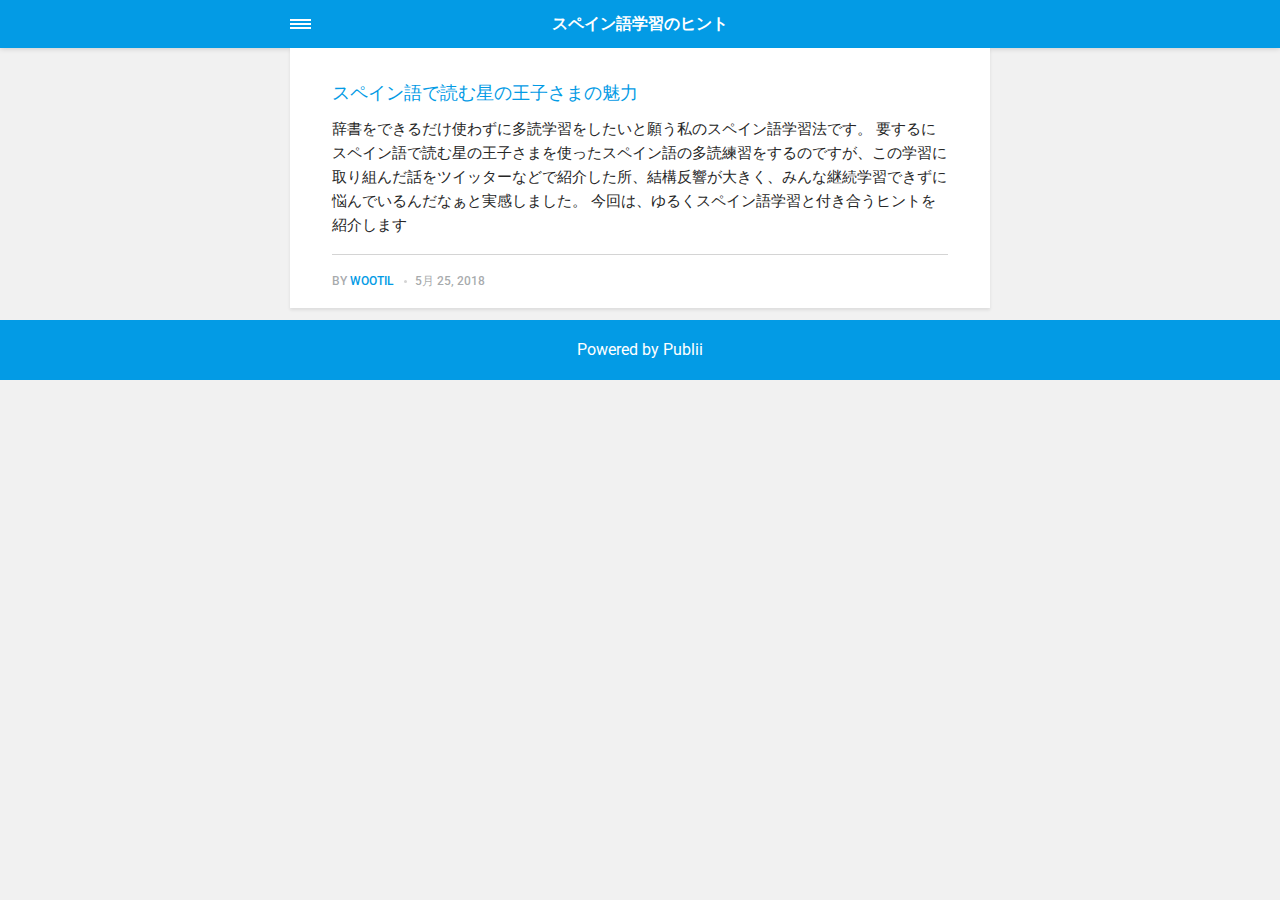
<file: amp/index.html>
<!doctype html><html amp lang="en"><head><meta charset="utf-8"><title>My blog - スペイン語学習のヒント</title><meta name="robots" content="index, follow"><link rel="canonical" href="https://wootil.github.io/note/"><meta name="viewport" content="width=device-width,minimum-scale=1,initial-scale=1"><link href="https://fonts.googleapis.com/css?family=Roboto:400,700" rel="stylesheet" type="text/css"><script async custom-element="amp-sidebar" src="https://cdn.ampproject.org/v0/amp-sidebar-0.1.js"></script><script async custom-element="amp-iframe" src="https://cdn.ampproject.org/v0/amp-iframe-0.1.js"></script><script type="application/ld+json">{"@context":"http://schema.org","@type":"Organization","name":"スペイン語学習のヒント","url":"https://wootil.github.io/note/amp"}</script><style amp-custom>article,
aside,
footer,
header,
hgroup,
main,
nav,
section {
  display: block; }

*,
*:before,
*:after {
  -webkit-box-sizing: content-box;
  box-sizing: content-box;
  margin: 0;
  padding: 0; }

li {
  list-style: none; }

amp-img {
  max-width: 100%; }

button,
input,
select,
textarea {
  font: inherit; }

html {
  font-size: 1rem; }

body {
  background: #f1f1f1;
  color: #262626;
  font-family: -apple-system, BlinkMacSystemFont, "Segoe UI", Roboto, Oxygen-Sans, Ubuntu, Cantarell, "Helvetica Neue", sans-serif;
  line-height: 1.6; }

a {
  color:  #039be5;
  text-decoration: none;
  -webkit-transition: all 0.12s linear 0s;
  -o-transition: all 0.12s linear 0s;
  transition: all 0.12s linear 0s; }

a:hover {
  color: #262626;
  text-decoration: underline;
  -webkit-text-decoration-skip: ink;
  text-decoration-skip: ink; }

a:active {
  color: #262626; }

a:focus {
  outline: 2px dotted #039be5; }

figure,
blockquote,
p,
ul,
ol,
dl,
table,
hr,
fieldset {
  margin-top: 1.6rem; }

h1,
h2,
h3,
h4,
h5,
h6 {
  color: #262626;
  font-family: -apple-system, BlinkMacSystemFont, "Segoe UI", Roboto, Oxygen-Sans, Ubuntu, Cantarell, "Helvetica Neue", sans-serif;
  font-weight: 500;
  line-height: 1.2;
  margin-top: 2.13333rem; }

h1 {
  font-size: 1.67583rem;
  font-weight: normal; }

h2 {
  font-size: 1.4729rem; }

h3 {
  font-size: 1.29454rem; }

h4 {
  font-size: 1.13778rem; }

h5 {
  font-size: 1rem; }

h6 {
  font-size: 0.87891rem; }

h2 + p,
h3 + p,
h4 + p,
h5 + p,
h6 + p {
  margin-top: 0.8rem; }

b,
strong {
  font-weight: 600; }

blockquote {
  color: #6c7175;
  font-family: "Droid Serif", "Times", "Source Serif Pro", serif;
  font-style: italic;
  padding: 1.33333rem 0.53333rem 1.33333rem 3.2rem;
  position: relative; }
  blockquote:before {
    display: block;
    content: "\201C";
    font-size: 4.41226rem;
    position: absolute;
    left: 0;
    top: -12px;
    color: rgba(108, 113, 117, 0.5); }
  blockquote > :nth-child(1) {
    margin-top: 0; }

ul,
ol {
  margin-left: 2rem; }
  ul > li,
  ol > li {
    list-style: inherit;
    padding: 0 0 0.26667rem 0.26667rem; }

dl dt {
  color: #262626;
  font-weight: 600; }

code,
pre {
  background-color: #f1f1f1;
  font-family: monospace; }

pre {
  margin: 1.6rem 0 0;
  padding: 1.6rem;
  white-space: pre-wrap;
  word-wrap: break-word;
  overflow-x: auto; }
  pre > code {
    color: #262626;
    padding: 0; }

code {
  border-radius: 3px;
  color: #262626;
  padding: 0.26667rem 0.53333rem; }

table {
  border-collapse: collapse;
  border-spacing: 0;
  border: 1px solid #d4d4d4;
  width: 100%;
  overflow-x: auto;
  vertical-align: top;
  text-align: left;
  white-space: nowrap; }
  table th {
    font-weight: 500;
    padding: 0.53333rem 1.06667rem; }
  table tr {
    border-bottom: 1px solid #d4d4d4; }
    table tr:nth-child(2n) {
      background: #f1f1f1; }
  table td {
    padding: 0.53333rem 1.06667rem; }

figcaption {
  clear: both;
  color: rgba(108, 113, 117, 0.6);
  font-size: 0.82397rem;
  margin: 0.8rem 0 0;
  text-align: center; }

sub,
sup {
  font-size: 65%; }

hr {
  border: 0;
  height: 0;
  border-top: 1px solid rgba(0, 0, 0, 0.1);
  border-bottom: 1px solid rgba(255, 255, 255, 0.3); }

.btn, [type=button],
[type=submit],
button {
  background: #039be5;
  border: none;
  border-radius: 2px;
  color: #ffffff;
  cursor: pointer;
  display: inline-block;
  font-size: 0.87891rem;
  font-weight: 500;
  line-height: 1.9;
  padding: 0.53333rem 1.33333rem;
  text-align: center;
  text-decoration: none;
  -webkit-transition: all .15s ease;
  -o-transition: all .15s ease;
  transition: all .15s ease;
  width: auto; }
  .btn:hover, [type=button]:hover,
  [type=submit]:hover,
  button:hover {
    background: #262626;
    color: #ffffff; }
  .btn:focus, [type=button]:focus,
  [type=submit]:focus,
  button:focus {
    outline: none; }
  .btn-outline {
    border: 1px solid #ddd;
    background: #ffffff;
    border-radius: 3px;
    color: #262626; }

[type=button],
[type=submit],
button {
  text-transform: uppercase;
  -webkit-appearance: none;
  -moz-appearance: none; }

.navbar {
  background: #039be5;
  -webkit-box-shadow: 0 0 6px 0 rgba(0, 0, 0, 0.2);
  box-shadow: 0 0 6px 0 rgba(0, 0, 0, 0.2);
  line-height: 3;
  max-height: 4rem; }
  .navbar > div {
    -webkit-box-align: center;
    -ms-flex-align: center;
    align-items: center;
    display: -webkit-box;
    display: -ms-flexbox;
    display: flex;
    -webkit-box-pack: center;
    -ms-flex-pack: center;
    justify-content: center;
    text-align: left;
    max-width: 700px;
    margin: 0 auto; }
  .navbar a {
    color: #ffffff;
    text-decoration: none; }
  .navbar-sidebar-toggle {
    left: 0;
    position: relative;
    text-indent: -99999rem; }
    .navbar-sidebar-toggle:before {
      content: "";
      display: block;
      border-top: 0.375rem double #ffffff;
      border-bottom: 0.125rem solid #ffffff;
      height: 0.125rem;
      position: absolute;
      text-indent: 0;
      top: 50%;
      width: 1.3rem;
      -webkit-transform: translate(0px, -50%);
      -ms-transform: translate(0px, -50%);
      transform: translate(0px, -50%); }


.logo {
            display: inline-block;
  font-weight: 600;
  line-height: 1;
            margin: 0 auto;
            height: 2rem;
            text-indent: -9999px;
            width: 240px;vertical-align: middle;
        }
        .logo.logo-text {
            line-height: 2;
            text-align: center;
            text-indent: 0;
        }

amp-sidebar {
  background: #ffffff;
  width: 240px; }
  amp-sidebar > ul {
    margin: 0.8rem 0 0;
    padding: 0; }
    amp-sidebar > ul ul {
      border-left: 1px solid #d4d4d4;
      margin: 0.53333rem 0 0; }
    amp-sidebar > ul li {
      color: #262626;
      font-size: 0.9375rem;
      font-weight: 600;
      list-style: none;
      line-height: 1.4;
      padding: 0.42667rem 1.06667rem; }
      amp-sidebar > ul li li {
        font-weight: normal;
        padding: 0.26667rem 0 0.26667rem 1.06667rem; }
    amp-sidebar > ul a,
    amp-sidebar > ul a:visited {
      color: #262626; }

.bg-white {
  background: #ffffff; }

.wrap-page {
  max-width: 700px;
  margin: 0 auto; }

@media all and (max-width: 43.6875em) {
  .wrap-inner {
    padding: 0 6%; } }

.page-title {
  background: #ffffff;
  -webkit-box-shadow: 0 2px 3px rgba(38, 38, 38, 0.1);
  box-shadow: 0 2px 3px rgba(38, 38, 38, 0.1);
  margin-bottom: 0.8rem;
  padding: 1.6rem 6%; }
  .page-title > h1 {
    margin: 0;
    font-size: 1.29454rem; }
  .page-title > p {
    font-size: 0.87891rem;
    color: #6c7175;
    line-height: 1.3;
    margin: 0.26667rem 0 0; }
  .page-title-author {
    border-radius: 50%;
    float: left;
    height: 2.5rem;
    width: 2.5rem; }
    .page-title-author + h1 {
      margin-left: 3.5rem; }
      .page-title-author + h1 + p {
        margin-left: 3.5rem; }

.card {
  background: #ffffff;
  -webkit-box-shadow: 0 2px 3px rgba(38, 38, 38, 0.1);
  box-shadow: 0 2px 3px rgba(38, 38, 38, 0.1);
  margin-bottom: 0.8rem;
  padding-bottom: 1.06667rem; }

  .card-meta {
    border-top: 1px solid #d4d4d4;
    color: rgba(108, 113, 117, 0.6);
    font-size: 0.7242rem;
    font-weight: 500;
    margin-top: 1.06667rem;
    padding-top: 1.06667rem;
    text-transform: uppercase; }
    .card-meta a + time:before {
      content: "";
      background: #d4d4d4;
      display: inline-block;
      height: 3px;
      margin: 0 8px;
      width: 3px;
      vertical-align: middle;
      border-radius: 50%; }
  .card-text {
    font-size: 0.9375rem;
    overflow: hidden;
    padding: 0 6%; }
    .card-text h2 {
      font-size: 1.13778rem; }

.post {
  margin-bottom: 2.13333rem; }
  .post-featured-image {
    margin-top: 0;
    position: relative; }
    .post-featured-image > figcaption {
      background: rgba(0, 0, 0, 0.5);
      border-radius: 3px;
      color: #ffffff;
      position: absolute;
      bottom: 0.8rem;
      padding: 0 0.26667rem;
      right: 6%; }
  .post-header {
    margin-bottom: 2.13333rem; }
  .post-meta {
    border-bottom: 1px solid #d4d4d4;
    color: rgba(108, 113, 117, 0.6);
    font-size: 0.7242rem;
    font-weight: 500;
    margin-top: 1.06667rem;
    padding-bottom: 1.06667rem;
    text-transform: uppercase; }
    .post-meta a + time:before {
      content: "";
      background: #d4d4d4;
      display: inline-block;
      height: 3px;
      margin: 0 8px;
      width: 3px;
      vertical-align: middle;
      border-radius: 50%; }
  .post-tag {
    margin: 0; }
    .post-tag > li {
      display: inline-block;
      padding: 0; }
      .post-tag > li a {
        background: #f1f1f1;
        border-radius: 2px;
        color: #6c7175;
        font-size: 0.77248rem;
        display: inline-block;
        margin: 0 0.26667rem 0.26667rem 0;
        padding: 0.26667rem 0.53333rem; }
        .post-tag > li a:hover {
          background: #039be5;
          color: #ffffff;
          text-decoration: none; }
  .post-share {
    display: -webkit-box;
    display: -ms-flexbox;
    display: flex;
    -webkit-box-orient: horizontal;
    -webkit-box-direction: normal;
    -ms-flex-direction: row;
    flex-direction: row;
    -webkit-box-pack: justify;
    -ms-flex-pack: justify;
    justify-content: space-between;
    margin-top: 1.6rem;
    width: 100%; }
    .post-share amp-social-share {
      -webkit-box-flex: 1;
      -ms-flex: 1 0 auto;
      flex: 1 0 auto;
      background-size: 24px; }
  .post-scroll {
    color: #ffffff;
    background: #039be5;
    bottom: 10px;
    border-radius: 50%;
    border: none;
    -webkit-box-shadow: 0 1px 1.5px 0 rgba(38, 38, 38, 0.12), 0 1px 1px 0 rgba(38, 38, 38, 0.24);
    box-shadow: 0 1px 1.5px 0 rgba(38, 38, 38, 0.12), 0 1px 1px 0 rgba(38, 38, 38, 0.24);
    font-size: 1.13778rem;
    height: 46px;
    opacity: 0;
    outline: none;
    position: fixed;
    padding: 0;
    right: 4%;
    visibility: hidden;
    width: 46px;
    z-index: 9999; }
    .post-scroll-marker {
      height: 0px;
      position: absolute;
      top: 100px;
      width: 0px; }
        .post-pagination {
    background: #f1f1f1;
    -webkit-box-shadow: inset 0 2px 3px rgba(38, 38, 38, 0.1);
    box-shadow: inset 0 2px 3px rgba(38, 38, 38, 0.1);
    border-top: 1px solid #d4d4d4;
    padding: 1.06667rem 0; }
    .post-pagination > div {
      line-height: 1.2;
      padding: 0.53333rem 1.06667rem;
      text-align: center; }
      .post-pagination > div span {
        display: block;
        color: #6c7175;
        font-size: 0.7242rem;
        font-weight: 500;
        margin-bottom: 0.26667rem;
        text-transform: uppercase; }
    .post-pagination-prev a:before {
      content: "\2190";
      margin-right: 0.26667rem; }
    .post-pagination-next a:after {
      content: "\2192";
      margin-left: 0.26667rem; }

aside {
  margin: 1.6rem 0 0; }

.align-left {
  text-align: left; }

.align-right {
  text-align: right; }

.align-center {
  text-align: center; }

.align-justify {
  text-align: justify; }

.msg {
  border-left: 2px solid transparent;
  padding: 1.06667rem 1.06667rem; }
  .msg--highlight {
    background-color: #fff8e6;
    border-color: #e2ac4f; }
  .msg--info {
    background: rgba(45, 97, 201, 0.03);
    border-color: #039be5; }
  .msg--success {
    background: #f7fbf6;
    border-color: #5ab44b; }
  .msg--warning {
    background: #fff3f3;
    border-color: #c06367;
    color: #a94442; }

.dropcap:first-letter {
  float: left;
  font-family: -apple-system, BlinkMacSystemFont, "Segoe UI", Roboto, Oxygen-Sans, Ubuntu, Cantarell, "Helvetica Neue", sans-serif;
  font-size: 2.16943rem;
  line-height: 0.7;
  margin-right: 0.53333rem;
  padding: 0.53333rem 0.53333rem 0.53333rem 0; }

.pagination {
  display: -webkit-box;
  display: -ms-flexbox;
  display: flex;
  -webkit-box-pack: justify;
  -ms-flex-pack: justify;
  justify-content: space-between;
  margin: 0.8rem 0; }
  .pagination > a {
    padding-left: 0;
    padding-right: 0;
    width: 49%; }
  .pagination-right {
    margin-left: auto; }

.bottom {
  background: #039be5;
  color: #ffffff;
  padding: 1.06667rem 4%;
  text-align: center; }</style><style amp-boilerplate>body{-webkit-animation:-amp-start 8s steps(1,end) 0s 1 normal both;-moz-animation:-amp-start 8s steps(1,end) 0s 1 normal both;-ms-animation:-amp-start 8s steps(1,end) 0s 1 normal both;animation:-amp-start 8s steps(1,end) 0s 1 normal both}@-webkit-keyframes -amp-start{from{visibility:hidden}to{visibility:visible}}@-moz-keyframes -amp-start{from{visibility:hidden}to{visibility:visible}}@-ms-keyframes -amp-start{from{visibility:hidden}to{visibility:visible}}@-o-keyframes -amp-start{from{visibility:hidden}to{visibility:visible}}@keyframes -amp-start{from{visibility:hidden}to{visibility:visible}}</style><noscript><style amp-boilerplate>body{-webkit-animation:none;-moz-animation:none;-ms-animation:none;animation:none}</style></noscript><script async src="https://cdn.ampproject.org/v0.js"></script><script custom-element="amp-animation" src="https://cdn.ampproject.org/v0/amp-animation-0.1.js" async></script><script custom-element="amp-position-observer" src="https://cdn.ampproject.org/v0/amp-position-observer-0.1.js" async></script></head><body><nav class="navbar wrap-inner" id="top"><div><a on="tap:navbar-sidebar.toggle" class="navbar-sidebar-toggle" title="Menu">Menu</a> <a class="logo logo-text" href="https://wootil.github.io/note/amp">スペイン語学習のヒント</a></div></nav><main class="wrap-page"><article class="card"><a href="https://wootil.github.io/note/amp/supeinyu-dedu-muxing-nowang-zi-samanomei-li.html"><amp-img src="https://wootil.github.io/note/media/posts/1/IMGP0313.JPG" alt="" srcset="https://wootil.github.io/note/media/posts/1/responsive/IMGP0313-xs.JPG 300w ,https://wootil.github.io/note/media/posts/1/responsive/IMGP0313-sm.JPG 480w ,https://wootil.github.io/note/media/posts/1/responsive/IMGP0313-md.JPG 768w" sizes="(max-width: 768px) 100vw, 768px" height="1200" layout="responsive" width="1600"></amp-img></a><div class="card-text"><h2><a href="https://wootil.github.io/note/amp/supeinyu-dedu-muxing-nowang-zi-samanomei-li.html">スペイン語で読む星の王子さまの魅力</a></h2><p>辞書をできるだけ使わずに多読学習をしたいと願う私のスペイン語学習法です。 要するにスペイン語で読む星の王子さまを使ったスペイン語の多読練習をするのですが、この学習に取り組んだ話をツイッターなどで紹介した所、結構反響が大きく、みんな継続学習できずに悩んでいるんだなぁと実感しました。 今回は、ゆるくスペイン語学習と付き合うヒントを紹介します</p><p class="card-meta">by <a href="https://wootil.github.io/note/amp/author/wootil/" rel="nofollow" title="wootil">wootil</a> <time datetime="2018-05-25T16:50">5月 25, 2018</time></p></div></article></main><amp-animation id="showAnim" layout="nodisplay"><script type="application/json">{
                    "duration": "200ms",
                    "fill": "both",
                    "iterations": "1",
                    "direction": "alternate",
                    "animations": [{
                        "selector": ".post-scroll",
                        "keyframes": [{
                            "opacity": "1",
                            "visibility": "visible",
                            "transform": "scale(1)"
                        }]
                    }]
                }</script></amp-animation><amp-animation id="hideAnim" layout="nodisplay"><script type="application/json">{
                    "duration": "200ms",
                    "fill": "both",
                    "iterations": "1",
                    "direction": "alternate",
                    "animations": [{
                        "selector": ".post-scroll",
                        "keyframes": [{
                            "opacity": "0",
                            "visibility": "hidden",
                            "transform": "scale(0.1)"
                        }]
                    }]
                }</script></amp-animation><div class="post-scroll-marker"><amp-position-observer on="enter:hideAnim.start; exit:showAnim.start" layout="nodisplay"></amp-position-observer></div><button class="post-scroll" on="tap:top.scrollTo(duration=200)">&#8593;</button><footer class="bottom">Powered by Publii</footer><amp-sidebar id="navbar-sidebar" layout="nodisplay"><ul></ul></amp-sidebar></body></html>
</file>
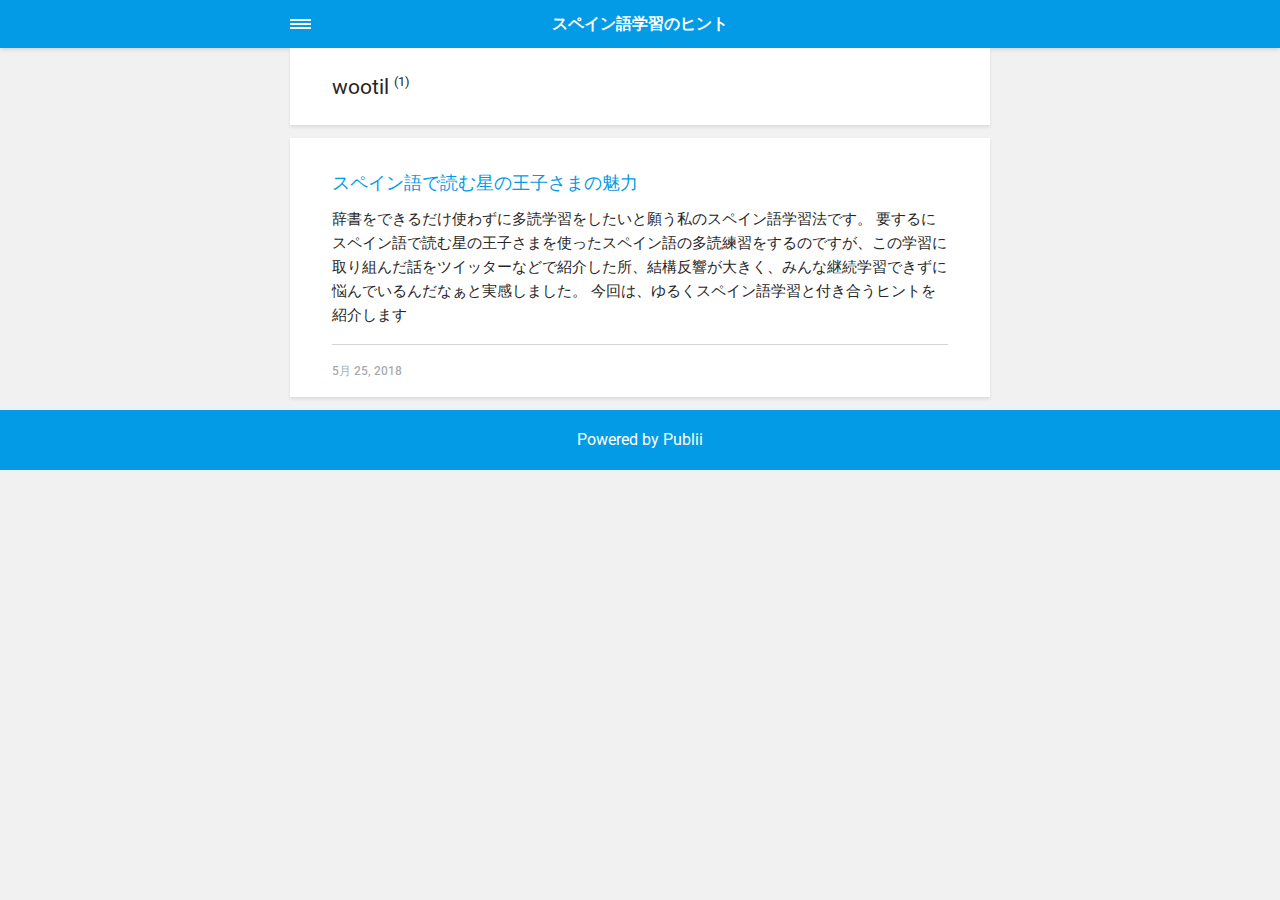
<file: amp/author/wootil/index.html>
<!doctype html><html amp lang="en"><head><meta charset="utf-8"><title>Author: wootil - スペイン語学習のヒント</title><meta name="robots" content="noindex, follow"><link rel="canonical" href="https://wootil.github.io/note/author/wootil/"><meta name="viewport" content="width=device-width,minimum-scale=1,initial-scale=1"><link href="https://fonts.googleapis.com/css?family=Roboto:400,700" rel="stylesheet" type="text/css"><script async custom-element="amp-sidebar" src="https://cdn.ampproject.org/v0/amp-sidebar-0.1.js"></script><script async custom-element="amp-iframe" src="https://cdn.ampproject.org/v0/amp-iframe-0.1.js"></script><script type="application/ld+json">{"@context":"http://schema.org","@type":"Organization","name":"スペイン語学習のヒント","url":"https://wootil.github.io/note/amp"}</script><style amp-custom>article,
aside,
footer,
header,
hgroup,
main,
nav,
section {
  display: block; }

*,
*:before,
*:after {
  -webkit-box-sizing: content-box;
  box-sizing: content-box;
  margin: 0;
  padding: 0; }

li {
  list-style: none; }

amp-img {
  max-width: 100%; }

button,
input,
select,
textarea {
  font: inherit; }

html {
  font-size: 1rem; }

body {
  background: #f1f1f1;
  color: #262626;
  font-family: -apple-system, BlinkMacSystemFont, "Segoe UI", Roboto, Oxygen-Sans, Ubuntu, Cantarell, "Helvetica Neue", sans-serif;
  line-height: 1.6; }

a {
  color:  #039be5;
  text-decoration: none;
  -webkit-transition: all 0.12s linear 0s;
  -o-transition: all 0.12s linear 0s;
  transition: all 0.12s linear 0s; }

a:hover {
  color: #262626;
  text-decoration: underline;
  -webkit-text-decoration-skip: ink;
  text-decoration-skip: ink; }

a:active {
  color: #262626; }

a:focus {
  outline: 2px dotted #039be5; }

figure,
blockquote,
p,
ul,
ol,
dl,
table,
hr,
fieldset {
  margin-top: 1.6rem; }

h1,
h2,
h3,
h4,
h5,
h6 {
  color: #262626;
  font-family: -apple-system, BlinkMacSystemFont, "Segoe UI", Roboto, Oxygen-Sans, Ubuntu, Cantarell, "Helvetica Neue", sans-serif;
  font-weight: 500;
  line-height: 1.2;
  margin-top: 2.13333rem; }

h1 {
  font-size: 1.67583rem;
  font-weight: normal; }

h2 {
  font-size: 1.4729rem; }

h3 {
  font-size: 1.29454rem; }

h4 {
  font-size: 1.13778rem; }

h5 {
  font-size: 1rem; }

h6 {
  font-size: 0.87891rem; }

h2 + p,
h3 + p,
h4 + p,
h5 + p,
h6 + p {
  margin-top: 0.8rem; }

b,
strong {
  font-weight: 600; }

blockquote {
  color: #6c7175;
  font-family: "Droid Serif", "Times", "Source Serif Pro", serif;
  font-style: italic;
  padding: 1.33333rem 0.53333rem 1.33333rem 3.2rem;
  position: relative; }
  blockquote:before {
    display: block;
    content: "\201C";
    font-size: 4.41226rem;
    position: absolute;
    left: 0;
    top: -12px;
    color: rgba(108, 113, 117, 0.5); }
  blockquote > :nth-child(1) {
    margin-top: 0; }

ul,
ol {
  margin-left: 2rem; }
  ul > li,
  ol > li {
    list-style: inherit;
    padding: 0 0 0.26667rem 0.26667rem; }

dl dt {
  color: #262626;
  font-weight: 600; }

code,
pre {
  background-color: #f1f1f1;
  font-family: monospace; }

pre {
  margin: 1.6rem 0 0;
  padding: 1.6rem;
  white-space: pre-wrap;
  word-wrap: break-word;
  overflow-x: auto; }
  pre > code {
    color: #262626;
    padding: 0; }

code {
  border-radius: 3px;
  color: #262626;
  padding: 0.26667rem 0.53333rem; }

table {
  border-collapse: collapse;
  border-spacing: 0;
  border: 1px solid #d4d4d4;
  width: 100%;
  overflow-x: auto;
  vertical-align: top;
  text-align: left;
  white-space: nowrap; }
  table th {
    font-weight: 500;
    padding: 0.53333rem 1.06667rem; }
  table tr {
    border-bottom: 1px solid #d4d4d4; }
    table tr:nth-child(2n) {
      background: #f1f1f1; }
  table td {
    padding: 0.53333rem 1.06667rem; }

figcaption {
  clear: both;
  color: rgba(108, 113, 117, 0.6);
  font-size: 0.82397rem;
  margin: 0.8rem 0 0;
  text-align: center; }

sub,
sup {
  font-size: 65%; }

hr {
  border: 0;
  height: 0;
  border-top: 1px solid rgba(0, 0, 0, 0.1);
  border-bottom: 1px solid rgba(255, 255, 255, 0.3); }

.btn, [type=button],
[type=submit],
button {
  background: #039be5;
  border: none;
  border-radius: 2px;
  color: #ffffff;
  cursor: pointer;
  display: inline-block;
  font-size: 0.87891rem;
  font-weight: 500;
  line-height: 1.9;
  padding: 0.53333rem 1.33333rem;
  text-align: center;
  text-decoration: none;
  -webkit-transition: all .15s ease;
  -o-transition: all .15s ease;
  transition: all .15s ease;
  width: auto; }
  .btn:hover, [type=button]:hover,
  [type=submit]:hover,
  button:hover {
    background: #262626;
    color: #ffffff; }
  .btn:focus, [type=button]:focus,
  [type=submit]:focus,
  button:focus {
    outline: none; }
  .btn-outline {
    border: 1px solid #ddd;
    background: #ffffff;
    border-radius: 3px;
    color: #262626; }

[type=button],
[type=submit],
button {
  text-transform: uppercase;
  -webkit-appearance: none;
  -moz-appearance: none; }

.navbar {
  background: #039be5;
  -webkit-box-shadow: 0 0 6px 0 rgba(0, 0, 0, 0.2);
  box-shadow: 0 0 6px 0 rgba(0, 0, 0, 0.2);
  line-height: 3;
  max-height: 4rem; }
  .navbar > div {
    -webkit-box-align: center;
    -ms-flex-align: center;
    align-items: center;
    display: -webkit-box;
    display: -ms-flexbox;
    display: flex;
    -webkit-box-pack: center;
    -ms-flex-pack: center;
    justify-content: center;
    text-align: left;
    max-width: 700px;
    margin: 0 auto; }
  .navbar a {
    color: #ffffff;
    text-decoration: none; }
  .navbar-sidebar-toggle {
    left: 0;
    position: relative;
    text-indent: -99999rem; }
    .navbar-sidebar-toggle:before {
      content: "";
      display: block;
      border-top: 0.375rem double #ffffff;
      border-bottom: 0.125rem solid #ffffff;
      height: 0.125rem;
      position: absolute;
      text-indent: 0;
      top: 50%;
      width: 1.3rem;
      -webkit-transform: translate(0px, -50%);
      -ms-transform: translate(0px, -50%);
      transform: translate(0px, -50%); }


.logo {
            display: inline-block;
  font-weight: 600;
  line-height: 1;
            margin: 0 auto;
            height: 2rem;
            text-indent: -9999px;
            width: 240px;vertical-align: middle;
        }
        .logo.logo-text {
            line-height: 2;
            text-align: center;
            text-indent: 0;
        }

amp-sidebar {
  background: #ffffff;
  width: 240px; }
  amp-sidebar > ul {
    margin: 0.8rem 0 0;
    padding: 0; }
    amp-sidebar > ul ul {
      border-left: 1px solid #d4d4d4;
      margin: 0.53333rem 0 0; }
    amp-sidebar > ul li {
      color: #262626;
      font-size: 0.9375rem;
      font-weight: 600;
      list-style: none;
      line-height: 1.4;
      padding: 0.42667rem 1.06667rem; }
      amp-sidebar > ul li li {
        font-weight: normal;
        padding: 0.26667rem 0 0.26667rem 1.06667rem; }
    amp-sidebar > ul a,
    amp-sidebar > ul a:visited {
      color: #262626; }

.bg-white {
  background: #ffffff; }

.wrap-page {
  max-width: 700px;
  margin: 0 auto; }

@media all and (max-width: 43.6875em) {
  .wrap-inner {
    padding: 0 6%; } }

.page-title {
  background: #ffffff;
  -webkit-box-shadow: 0 2px 3px rgba(38, 38, 38, 0.1);
  box-shadow: 0 2px 3px rgba(38, 38, 38, 0.1);
  margin-bottom: 0.8rem;
  padding: 1.6rem 6%; }
  .page-title > h1 {
    margin: 0;
    font-size: 1.29454rem; }
  .page-title > p {
    font-size: 0.87891rem;
    color: #6c7175;
    line-height: 1.3;
    margin: 0.26667rem 0 0; }
  .page-title-author {
    border-radius: 50%;
    float: left;
    height: 2.5rem;
    width: 2.5rem; }
    .page-title-author + h1 {
      margin-left: 3.5rem; }
      .page-title-author + h1 + p {
        margin-left: 3.5rem; }

.card {
  background: #ffffff;
  -webkit-box-shadow: 0 2px 3px rgba(38, 38, 38, 0.1);
  box-shadow: 0 2px 3px rgba(38, 38, 38, 0.1);
  margin-bottom: 0.8rem;
  padding-bottom: 1.06667rem; }

  .card-meta {
    border-top: 1px solid #d4d4d4;
    color: rgba(108, 113, 117, 0.6);
    font-size: 0.7242rem;
    font-weight: 500;
    margin-top: 1.06667rem;
    padding-top: 1.06667rem;
    text-transform: uppercase; }
    .card-meta a + time:before {
      content: "";
      background: #d4d4d4;
      display: inline-block;
      height: 3px;
      margin: 0 8px;
      width: 3px;
      vertical-align: middle;
      border-radius: 50%; }
  .card-text {
    font-size: 0.9375rem;
    overflow: hidden;
    padding: 0 6%; }
    .card-text h2 {
      font-size: 1.13778rem; }

.post {
  margin-bottom: 2.13333rem; }
  .post-featured-image {
    margin-top: 0;
    position: relative; }
    .post-featured-image > figcaption {
      background: rgba(0, 0, 0, 0.5);
      border-radius: 3px;
      color: #ffffff;
      position: absolute;
      bottom: 0.8rem;
      padding: 0 0.26667rem;
      right: 6%; }
  .post-header {
    margin-bottom: 2.13333rem; }
  .post-meta {
    border-bottom: 1px solid #d4d4d4;
    color: rgba(108, 113, 117, 0.6);
    font-size: 0.7242rem;
    font-weight: 500;
    margin-top: 1.06667rem;
    padding-bottom: 1.06667rem;
    text-transform: uppercase; }
    .post-meta a + time:before {
      content: "";
      background: #d4d4d4;
      display: inline-block;
      height: 3px;
      margin: 0 8px;
      width: 3px;
      vertical-align: middle;
      border-radius: 50%; }
  .post-tag {
    margin: 0; }
    .post-tag > li {
      display: inline-block;
      padding: 0; }
      .post-tag > li a {
        background: #f1f1f1;
        border-radius: 2px;
        color: #6c7175;
        font-size: 0.77248rem;
        display: inline-block;
        margin: 0 0.26667rem 0.26667rem 0;
        padding: 0.26667rem 0.53333rem; }
        .post-tag > li a:hover {
          background: #039be5;
          color: #ffffff;
          text-decoration: none; }
  .post-share {
    display: -webkit-box;
    display: -ms-flexbox;
    display: flex;
    -webkit-box-orient: horizontal;
    -webkit-box-direction: normal;
    -ms-flex-direction: row;
    flex-direction: row;
    -webkit-box-pack: justify;
    -ms-flex-pack: justify;
    justify-content: space-between;
    margin-top: 1.6rem;
    width: 100%; }
    .post-share amp-social-share {
      -webkit-box-flex: 1;
      -ms-flex: 1 0 auto;
      flex: 1 0 auto;
      background-size: 24px; }
  .post-scroll {
    color: #ffffff;
    background: #039be5;
    bottom: 10px;
    border-radius: 50%;
    border: none;
    -webkit-box-shadow: 0 1px 1.5px 0 rgba(38, 38, 38, 0.12), 0 1px 1px 0 rgba(38, 38, 38, 0.24);
    box-shadow: 0 1px 1.5px 0 rgba(38, 38, 38, 0.12), 0 1px 1px 0 rgba(38, 38, 38, 0.24);
    font-size: 1.13778rem;
    height: 46px;
    opacity: 0;
    outline: none;
    position: fixed;
    padding: 0;
    right: 4%;
    visibility: hidden;
    width: 46px;
    z-index: 9999; }
    .post-scroll-marker {
      height: 0px;
      position: absolute;
      top: 100px;
      width: 0px; }
        .post-pagination {
    background: #f1f1f1;
    -webkit-box-shadow: inset 0 2px 3px rgba(38, 38, 38, 0.1);
    box-shadow: inset 0 2px 3px rgba(38, 38, 38, 0.1);
    border-top: 1px solid #d4d4d4;
    padding: 1.06667rem 0; }
    .post-pagination > div {
      line-height: 1.2;
      padding: 0.53333rem 1.06667rem;
      text-align: center; }
      .post-pagination > div span {
        display: block;
        color: #6c7175;
        font-size: 0.7242rem;
        font-weight: 500;
        margin-bottom: 0.26667rem;
        text-transform: uppercase; }
    .post-pagination-prev a:before {
      content: "\2190";
      margin-right: 0.26667rem; }
    .post-pagination-next a:after {
      content: "\2192";
      margin-left: 0.26667rem; }

aside {
  margin: 1.6rem 0 0; }

.align-left {
  text-align: left; }

.align-right {
  text-align: right; }

.align-center {
  text-align: center; }

.align-justify {
  text-align: justify; }

.msg {
  border-left: 2px solid transparent;
  padding: 1.06667rem 1.06667rem; }
  .msg--highlight {
    background-color: #fff8e6;
    border-color: #e2ac4f; }
  .msg--info {
    background: rgba(45, 97, 201, 0.03);
    border-color: #039be5; }
  .msg--success {
    background: #f7fbf6;
    border-color: #5ab44b; }
  .msg--warning {
    background: #fff3f3;
    border-color: #c06367;
    color: #a94442; }

.dropcap:first-letter {
  float: left;
  font-family: -apple-system, BlinkMacSystemFont, "Segoe UI", Roboto, Oxygen-Sans, Ubuntu, Cantarell, "Helvetica Neue", sans-serif;
  font-size: 2.16943rem;
  line-height: 0.7;
  margin-right: 0.53333rem;
  padding: 0.53333rem 0.53333rem 0.53333rem 0; }

.pagination {
  display: -webkit-box;
  display: -ms-flexbox;
  display: flex;
  -webkit-box-pack: justify;
  -ms-flex-pack: justify;
  justify-content: space-between;
  margin: 0.8rem 0; }
  .pagination > a {
    padding-left: 0;
    padding-right: 0;
    width: 49%; }
  .pagination-right {
    margin-left: auto; }

.bottom {
  background: #039be5;
  color: #ffffff;
  padding: 1.06667rem 4%;
  text-align: center; }</style><style amp-boilerplate>body{-webkit-animation:-amp-start 8s steps(1,end) 0s 1 normal both;-moz-animation:-amp-start 8s steps(1,end) 0s 1 normal both;-ms-animation:-amp-start 8s steps(1,end) 0s 1 normal both;animation:-amp-start 8s steps(1,end) 0s 1 normal both}@-webkit-keyframes -amp-start{from{visibility:hidden}to{visibility:visible}}@-moz-keyframes -amp-start{from{visibility:hidden}to{visibility:visible}}@-ms-keyframes -amp-start{from{visibility:hidden}to{visibility:visible}}@-o-keyframes -amp-start{from{visibility:hidden}to{visibility:visible}}@keyframes -amp-start{from{visibility:hidden}to{visibility:visible}}</style><noscript><style amp-boilerplate>body{-webkit-animation:none;-moz-animation:none;-ms-animation:none;animation:none}</style></noscript><script async src="https://cdn.ampproject.org/v0.js"></script><script custom-element="amp-animation" src="https://cdn.ampproject.org/v0/amp-animation-0.1.js" async></script><script custom-element="amp-position-observer" src="https://cdn.ampproject.org/v0/amp-position-observer-0.1.js" async></script></head><body><nav class="navbar wrap-inner" id="top"><div><a on="tap:navbar-sidebar.toggle" class="navbar-sidebar-toggle" title="Menu">Menu</a> <a class="logo logo-text" href="https://wootil.github.io/note/amp">スペイン語学習のヒント</a></div></nav><main class="wrap-page"><div class="page-title"><h1>wootil <sup>(1)</sup></h1></div><article class="card"><div class="card-text"><h2><a href="https://wootil.github.io/note/amp/supeinyu-dedu-muxing-nowang-zi-samanomei-li.html">スペイン語で読む星の王子さまの魅力</a></h2><p>辞書をできるだけ使わずに多読学習をしたいと願う私のスペイン語学習法です。 要するにスペイン語で読む星の王子さまを使ったスペイン語の多読練習をするのですが、この学習に取り組んだ話をツイッターなどで紹介した所、結構反響が大きく、みんな継続学習できずに悩んでいるんだなぁと実感しました。 今回は、ゆるくスペイン語学習と付き合うヒントを紹介します</p><p class="card-meta"><time datetime="2018-05-25T16:50">5月 25, 2018</time></p></div></article></main><amp-animation id="showAnim" layout="nodisplay"><script type="application/json">{
                    "duration": "200ms",
                    "fill": "both",
                    "iterations": "1",
                    "direction": "alternate",
                    "animations": [{
                        "selector": ".post-scroll",
                        "keyframes": [{
                            "opacity": "1",
                            "visibility": "visible",
                            "transform": "scale(1)"
                        }]
                    }]
                }</script></amp-animation><amp-animation id="hideAnim" layout="nodisplay"><script type="application/json">{
                    "duration": "200ms",
                    "fill": "both",
                    "iterations": "1",
                    "direction": "alternate",
                    "animations": [{
                        "selector": ".post-scroll",
                        "keyframes": [{
                            "opacity": "0",
                            "visibility": "hidden",
                            "transform": "scale(0.1)"
                        }]
                    }]
                }</script></amp-animation><div class="post-scroll-marker"><amp-position-observer on="enter:hideAnim.start; exit:showAnim.start" layout="nodisplay"></amp-position-observer></div><button class="post-scroll" on="tap:top.scrollTo(duration=200)">&#8593;</button><footer class="bottom">Powered by Publii</footer><amp-sidebar id="navbar-sidebar" layout="nodisplay"><ul></ul></amp-sidebar></body></html>
</file>
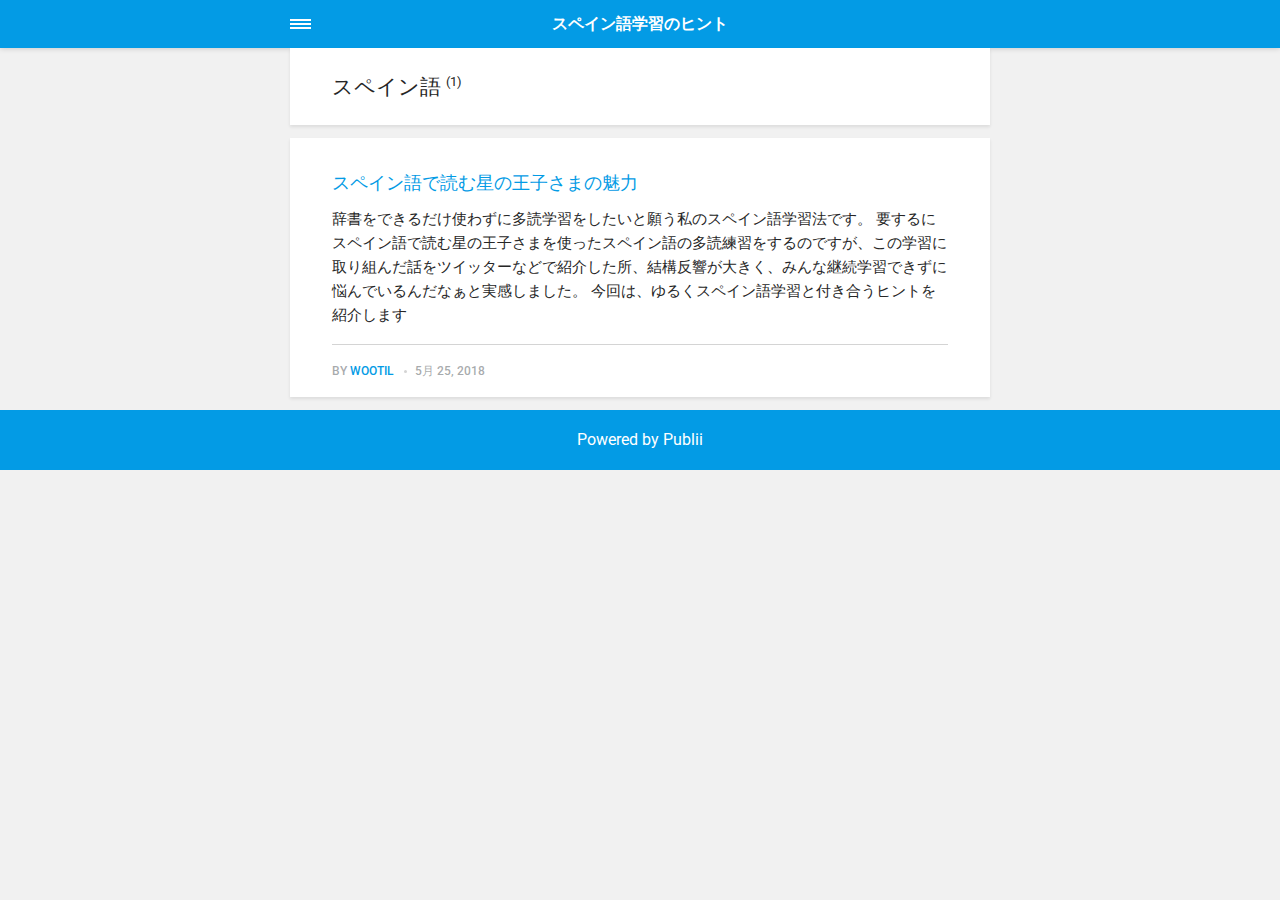
<file: amp/tag/supeinyu/index.html>
<!doctype html><html amp lang="en"><head><meta charset="utf-8"><title>Tag: スペイン語 - スペイン語学習のヒント</title><meta name="robots" content="noindex, follow"><link rel="canonical" href="https://wootil.github.io/note/tag/supeinyu/"><meta name="viewport" content="width=device-width,minimum-scale=1,initial-scale=1"><link href="https://fonts.googleapis.com/css?family=Roboto:400,700" rel="stylesheet" type="text/css"><script async custom-element="amp-sidebar" src="https://cdn.ampproject.org/v0/amp-sidebar-0.1.js"></script><script async custom-element="amp-iframe" src="https://cdn.ampproject.org/v0/amp-iframe-0.1.js"></script><script type="application/ld+json">{"@context":"http://schema.org","@type":"Organization","name":"スペイン語学習のヒント","url":"https://wootil.github.io/note/amp"}</script><style amp-custom>article,
aside,
footer,
header,
hgroup,
main,
nav,
section {
  display: block; }

*,
*:before,
*:after {
  -webkit-box-sizing: content-box;
  box-sizing: content-box;
  margin: 0;
  padding: 0; }

li {
  list-style: none; }

amp-img {
  max-width: 100%; }

button,
input,
select,
textarea {
  font: inherit; }

html {
  font-size: 1rem; }

body {
  background: #f1f1f1;
  color: #262626;
  font-family: -apple-system, BlinkMacSystemFont, "Segoe UI", Roboto, Oxygen-Sans, Ubuntu, Cantarell, "Helvetica Neue", sans-serif;
  line-height: 1.6; }

a {
  color:  #039be5;
  text-decoration: none;
  -webkit-transition: all 0.12s linear 0s;
  -o-transition: all 0.12s linear 0s;
  transition: all 0.12s linear 0s; }

a:hover {
  color: #262626;
  text-decoration: underline;
  -webkit-text-decoration-skip: ink;
  text-decoration-skip: ink; }

a:active {
  color: #262626; }

a:focus {
  outline: 2px dotted #039be5; }

figure,
blockquote,
p,
ul,
ol,
dl,
table,
hr,
fieldset {
  margin-top: 1.6rem; }

h1,
h2,
h3,
h4,
h5,
h6 {
  color: #262626;
  font-family: -apple-system, BlinkMacSystemFont, "Segoe UI", Roboto, Oxygen-Sans, Ubuntu, Cantarell, "Helvetica Neue", sans-serif;
  font-weight: 500;
  line-height: 1.2;
  margin-top: 2.13333rem; }

h1 {
  font-size: 1.67583rem;
  font-weight: normal; }

h2 {
  font-size: 1.4729rem; }

h3 {
  font-size: 1.29454rem; }

h4 {
  font-size: 1.13778rem; }

h5 {
  font-size: 1rem; }

h6 {
  font-size: 0.87891rem; }

h2 + p,
h3 + p,
h4 + p,
h5 + p,
h6 + p {
  margin-top: 0.8rem; }

b,
strong {
  font-weight: 600; }

blockquote {
  color: #6c7175;
  font-family: "Droid Serif", "Times", "Source Serif Pro", serif;
  font-style: italic;
  padding: 1.33333rem 0.53333rem 1.33333rem 3.2rem;
  position: relative; }
  blockquote:before {
    display: block;
    content: "\201C";
    font-size: 4.41226rem;
    position: absolute;
    left: 0;
    top: -12px;
    color: rgba(108, 113, 117, 0.5); }
  blockquote > :nth-child(1) {
    margin-top: 0; }

ul,
ol {
  margin-left: 2rem; }
  ul > li,
  ol > li {
    list-style: inherit;
    padding: 0 0 0.26667rem 0.26667rem; }

dl dt {
  color: #262626;
  font-weight: 600; }

code,
pre {
  background-color: #f1f1f1;
  font-family: monospace; }

pre {
  margin: 1.6rem 0 0;
  padding: 1.6rem;
  white-space: pre-wrap;
  word-wrap: break-word;
  overflow-x: auto; }
  pre > code {
    color: #262626;
    padding: 0; }

code {
  border-radius: 3px;
  color: #262626;
  padding: 0.26667rem 0.53333rem; }

table {
  border-collapse: collapse;
  border-spacing: 0;
  border: 1px solid #d4d4d4;
  width: 100%;
  overflow-x: auto;
  vertical-align: top;
  text-align: left;
  white-space: nowrap; }
  table th {
    font-weight: 500;
    padding: 0.53333rem 1.06667rem; }
  table tr {
    border-bottom: 1px solid #d4d4d4; }
    table tr:nth-child(2n) {
      background: #f1f1f1; }
  table td {
    padding: 0.53333rem 1.06667rem; }

figcaption {
  clear: both;
  color: rgba(108, 113, 117, 0.6);
  font-size: 0.82397rem;
  margin: 0.8rem 0 0;
  text-align: center; }

sub,
sup {
  font-size: 65%; }

hr {
  border: 0;
  height: 0;
  border-top: 1px solid rgba(0, 0, 0, 0.1);
  border-bottom: 1px solid rgba(255, 255, 255, 0.3); }

.btn, [type=button],
[type=submit],
button {
  background: #039be5;
  border: none;
  border-radius: 2px;
  color: #ffffff;
  cursor: pointer;
  display: inline-block;
  font-size: 0.87891rem;
  font-weight: 500;
  line-height: 1.9;
  padding: 0.53333rem 1.33333rem;
  text-align: center;
  text-decoration: none;
  -webkit-transition: all .15s ease;
  -o-transition: all .15s ease;
  transition: all .15s ease;
  width: auto; }
  .btn:hover, [type=button]:hover,
  [type=submit]:hover,
  button:hover {
    background: #262626;
    color: #ffffff; }
  .btn:focus, [type=button]:focus,
  [type=submit]:focus,
  button:focus {
    outline: none; }
  .btn-outline {
    border: 1px solid #ddd;
    background: #ffffff;
    border-radius: 3px;
    color: #262626; }

[type=button],
[type=submit],
button {
  text-transform: uppercase;
  -webkit-appearance: none;
  -moz-appearance: none; }

.navbar {
  background: #039be5;
  -webkit-box-shadow: 0 0 6px 0 rgba(0, 0, 0, 0.2);
  box-shadow: 0 0 6px 0 rgba(0, 0, 0, 0.2);
  line-height: 3;
  max-height: 4rem; }
  .navbar > div {
    -webkit-box-align: center;
    -ms-flex-align: center;
    align-items: center;
    display: -webkit-box;
    display: -ms-flexbox;
    display: flex;
    -webkit-box-pack: center;
    -ms-flex-pack: center;
    justify-content: center;
    text-align: left;
    max-width: 700px;
    margin: 0 auto; }
  .navbar a {
    color: #ffffff;
    text-decoration: none; }
  .navbar-sidebar-toggle {
    left: 0;
    position: relative;
    text-indent: -99999rem; }
    .navbar-sidebar-toggle:before {
      content: "";
      display: block;
      border-top: 0.375rem double #ffffff;
      border-bottom: 0.125rem solid #ffffff;
      height: 0.125rem;
      position: absolute;
      text-indent: 0;
      top: 50%;
      width: 1.3rem;
      -webkit-transform: translate(0px, -50%);
      -ms-transform: translate(0px, -50%);
      transform: translate(0px, -50%); }


.logo {
            display: inline-block;
  font-weight: 600;
  line-height: 1;
            margin: 0 auto;
            height: 2rem;
            text-indent: -9999px;
            width: 240px;vertical-align: middle;
        }
        .logo.logo-text {
            line-height: 2;
            text-align: center;
            text-indent: 0;
        }

amp-sidebar {
  background: #ffffff;
  width: 240px; }
  amp-sidebar > ul {
    margin: 0.8rem 0 0;
    padding: 0; }
    amp-sidebar > ul ul {
      border-left: 1px solid #d4d4d4;
      margin: 0.53333rem 0 0; }
    amp-sidebar > ul li {
      color: #262626;
      font-size: 0.9375rem;
      font-weight: 600;
      list-style: none;
      line-height: 1.4;
      padding: 0.42667rem 1.06667rem; }
      amp-sidebar > ul li li {
        font-weight: normal;
        padding: 0.26667rem 0 0.26667rem 1.06667rem; }
    amp-sidebar > ul a,
    amp-sidebar > ul a:visited {
      color: #262626; }

.bg-white {
  background: #ffffff; }

.wrap-page {
  max-width: 700px;
  margin: 0 auto; }

@media all and (max-width: 43.6875em) {
  .wrap-inner {
    padding: 0 6%; } }

.page-title {
  background: #ffffff;
  -webkit-box-shadow: 0 2px 3px rgba(38, 38, 38, 0.1);
  box-shadow: 0 2px 3px rgba(38, 38, 38, 0.1);
  margin-bottom: 0.8rem;
  padding: 1.6rem 6%; }
  .page-title > h1 {
    margin: 0;
    font-size: 1.29454rem; }
  .page-title > p {
    font-size: 0.87891rem;
    color: #6c7175;
    line-height: 1.3;
    margin: 0.26667rem 0 0; }
  .page-title-author {
    border-radius: 50%;
    float: left;
    height: 2.5rem;
    width: 2.5rem; }
    .page-title-author + h1 {
      margin-left: 3.5rem; }
      .page-title-author + h1 + p {
        margin-left: 3.5rem; }

.card {
  background: #ffffff;
  -webkit-box-shadow: 0 2px 3px rgba(38, 38, 38, 0.1);
  box-shadow: 0 2px 3px rgba(38, 38, 38, 0.1);
  margin-bottom: 0.8rem;
  padding-bottom: 1.06667rem; }

  .card-meta {
    border-top: 1px solid #d4d4d4;
    color: rgba(108, 113, 117, 0.6);
    font-size: 0.7242rem;
    font-weight: 500;
    margin-top: 1.06667rem;
    padding-top: 1.06667rem;
    text-transform: uppercase; }
    .card-meta a + time:before {
      content: "";
      background: #d4d4d4;
      display: inline-block;
      height: 3px;
      margin: 0 8px;
      width: 3px;
      vertical-align: middle;
      border-radius: 50%; }
  .card-text {
    font-size: 0.9375rem;
    overflow: hidden;
    padding: 0 6%; }
    .card-text h2 {
      font-size: 1.13778rem; }

.post {
  margin-bottom: 2.13333rem; }
  .post-featured-image {
    margin-top: 0;
    position: relative; }
    .post-featured-image > figcaption {
      background: rgba(0, 0, 0, 0.5);
      border-radius: 3px;
      color: #ffffff;
      position: absolute;
      bottom: 0.8rem;
      padding: 0 0.26667rem;
      right: 6%; }
  .post-header {
    margin-bottom: 2.13333rem; }
  .post-meta {
    border-bottom: 1px solid #d4d4d4;
    color: rgba(108, 113, 117, 0.6);
    font-size: 0.7242rem;
    font-weight: 500;
    margin-top: 1.06667rem;
    padding-bottom: 1.06667rem;
    text-transform: uppercase; }
    .post-meta a + time:before {
      content: "";
      background: #d4d4d4;
      display: inline-block;
      height: 3px;
      margin: 0 8px;
      width: 3px;
      vertical-align: middle;
      border-radius: 50%; }
  .post-tag {
    margin: 0; }
    .post-tag > li {
      display: inline-block;
      padding: 0; }
      .post-tag > li a {
        background: #f1f1f1;
        border-radius: 2px;
        color: #6c7175;
        font-size: 0.77248rem;
        display: inline-block;
        margin: 0 0.26667rem 0.26667rem 0;
        padding: 0.26667rem 0.53333rem; }
        .post-tag > li a:hover {
          background: #039be5;
          color: #ffffff;
          text-decoration: none; }
  .post-share {
    display: -webkit-box;
    display: -ms-flexbox;
    display: flex;
    -webkit-box-orient: horizontal;
    -webkit-box-direction: normal;
    -ms-flex-direction: row;
    flex-direction: row;
    -webkit-box-pack: justify;
    -ms-flex-pack: justify;
    justify-content: space-between;
    margin-top: 1.6rem;
    width: 100%; }
    .post-share amp-social-share {
      -webkit-box-flex: 1;
      -ms-flex: 1 0 auto;
      flex: 1 0 auto;
      background-size: 24px; }
  .post-scroll {
    color: #ffffff;
    background: #039be5;
    bottom: 10px;
    border-radius: 50%;
    border: none;
    -webkit-box-shadow: 0 1px 1.5px 0 rgba(38, 38, 38, 0.12), 0 1px 1px 0 rgba(38, 38, 38, 0.24);
    box-shadow: 0 1px 1.5px 0 rgba(38, 38, 38, 0.12), 0 1px 1px 0 rgba(38, 38, 38, 0.24);
    font-size: 1.13778rem;
    height: 46px;
    opacity: 0;
    outline: none;
    position: fixed;
    padding: 0;
    right: 4%;
    visibility: hidden;
    width: 46px;
    z-index: 9999; }
    .post-scroll-marker {
      height: 0px;
      position: absolute;
      top: 100px;
      width: 0px; }
        .post-pagination {
    background: #f1f1f1;
    -webkit-box-shadow: inset 0 2px 3px rgba(38, 38, 38, 0.1);
    box-shadow: inset 0 2px 3px rgba(38, 38, 38, 0.1);
    border-top: 1px solid #d4d4d4;
    padding: 1.06667rem 0; }
    .post-pagination > div {
      line-height: 1.2;
      padding: 0.53333rem 1.06667rem;
      text-align: center; }
      .post-pagination > div span {
        display: block;
        color: #6c7175;
        font-size: 0.7242rem;
        font-weight: 500;
        margin-bottom: 0.26667rem;
        text-transform: uppercase; }
    .post-pagination-prev a:before {
      content: "\2190";
      margin-right: 0.26667rem; }
    .post-pagination-next a:after {
      content: "\2192";
      margin-left: 0.26667rem; }

aside {
  margin: 1.6rem 0 0; }

.align-left {
  text-align: left; }

.align-right {
  text-align: right; }

.align-center {
  text-align: center; }

.align-justify {
  text-align: justify; }

.msg {
  border-left: 2px solid transparent;
  padding: 1.06667rem 1.06667rem; }
  .msg--highlight {
    background-color: #fff8e6;
    border-color: #e2ac4f; }
  .msg--info {
    background: rgba(45, 97, 201, 0.03);
    border-color: #039be5; }
  .msg--success {
    background: #f7fbf6;
    border-color: #5ab44b; }
  .msg--warning {
    background: #fff3f3;
    border-color: #c06367;
    color: #a94442; }

.dropcap:first-letter {
  float: left;
  font-family: -apple-system, BlinkMacSystemFont, "Segoe UI", Roboto, Oxygen-Sans, Ubuntu, Cantarell, "Helvetica Neue", sans-serif;
  font-size: 2.16943rem;
  line-height: 0.7;
  margin-right: 0.53333rem;
  padding: 0.53333rem 0.53333rem 0.53333rem 0; }

.pagination {
  display: -webkit-box;
  display: -ms-flexbox;
  display: flex;
  -webkit-box-pack: justify;
  -ms-flex-pack: justify;
  justify-content: space-between;
  margin: 0.8rem 0; }
  .pagination > a {
    padding-left: 0;
    padding-right: 0;
    width: 49%; }
  .pagination-right {
    margin-left: auto; }

.bottom {
  background: #039be5;
  color: #ffffff;
  padding: 1.06667rem 4%;
  text-align: center; }</style><style amp-boilerplate>body{-webkit-animation:-amp-start 8s steps(1,end) 0s 1 normal both;-moz-animation:-amp-start 8s steps(1,end) 0s 1 normal both;-ms-animation:-amp-start 8s steps(1,end) 0s 1 normal both;animation:-amp-start 8s steps(1,end) 0s 1 normal both}@-webkit-keyframes -amp-start{from{visibility:hidden}to{visibility:visible}}@-moz-keyframes -amp-start{from{visibility:hidden}to{visibility:visible}}@-ms-keyframes -amp-start{from{visibility:hidden}to{visibility:visible}}@-o-keyframes -amp-start{from{visibility:hidden}to{visibility:visible}}@keyframes -amp-start{from{visibility:hidden}to{visibility:visible}}</style><noscript><style amp-boilerplate>body{-webkit-animation:none;-moz-animation:none;-ms-animation:none;animation:none}</style></noscript><script async src="https://cdn.ampproject.org/v0.js"></script><script custom-element="amp-animation" src="https://cdn.ampproject.org/v0/amp-animation-0.1.js" async></script><script custom-element="amp-position-observer" src="https://cdn.ampproject.org/v0/amp-position-observer-0.1.js" async></script></head><body><nav class="navbar wrap-inner" id="top"><div><a on="tap:navbar-sidebar.toggle" class="navbar-sidebar-toggle" title="Menu">Menu</a> <a class="logo logo-text" href="https://wootil.github.io/note/amp">スペイン語学習のヒント</a></div></nav><main class="wrap-page"><div class="page-title"><h1>スペイン語 <sup>(1)</sup></h1></div><article class="card"><a href="https://wootil.github.io/note/amp/supeinyu-dedu-muxing-nowang-zi-samanomei-li.html"><amp-img src="https://wootil.github.io/note/media/posts/1/IMGP0313.JPG" alt="" srcset="https://wootil.github.io/note/media/posts/1/responsive/IMGP0313-xs.JPG 300w ,https://wootil.github.io/note/media/posts/1/responsive/IMGP0313-sm.JPG 480w ,https://wootil.github.io/note/media/posts/1/responsive/IMGP0313-md.JPG 768w" sizes="(max-width: 768px) 100vw, 768px" height="1200" layout="responsive" width="1600"></amp-img></a><div class="card-text"><h2><a href="https://wootil.github.io/note/amp/supeinyu-dedu-muxing-nowang-zi-samanomei-li.html">スペイン語で読む星の王子さまの魅力</a></h2><p>辞書をできるだけ使わずに多読学習をしたいと願う私のスペイン語学習法です。 要するにスペイン語で読む星の王子さまを使ったスペイン語の多読練習をするのですが、この学習に取り組んだ話をツイッターなどで紹介した所、結構反響が大きく、みんな継続学習できずに悩んでいるんだなぁと実感しました。 今回は、ゆるくスペイン語学習と付き合うヒントを紹介します</p><p class="card-meta">by <a href="https://wootil.github.io/note/amp/author/wootil/" rel="nofollow" title="wootil">wootil</a> <time datetime="2018-05-25T16:50">5月 25, 2018</time></p></div></article></main><amp-animation id="showAnim" layout="nodisplay"><script type="application/json">{
                    "duration": "200ms",
                    "fill": "both",
                    "iterations": "1",
                    "direction": "alternate",
                    "animations": [{
                        "selector": ".post-scroll",
                        "keyframes": [{
                            "opacity": "1",
                            "visibility": "visible",
                            "transform": "scale(1)"
                        }]
                    }]
                }</script></amp-animation><amp-animation id="hideAnim" layout="nodisplay"><script type="application/json">{
                    "duration": "200ms",
                    "fill": "both",
                    "iterations": "1",
                    "direction": "alternate",
                    "animations": [{
                        "selector": ".post-scroll",
                        "keyframes": [{
                            "opacity": "0",
                            "visibility": "hidden",
                            "transform": "scale(0.1)"
                        }]
                    }]
                }</script></amp-animation><div class="post-scroll-marker"><amp-position-observer on="enter:hideAnim.start; exit:showAnim.start" layout="nodisplay"></amp-position-observer></div><button class="post-scroll" on="tap:top.scrollTo(duration=200)">&#8593;</button><footer class="bottom">Powered by Publii</footer><amp-sidebar id="navbar-sidebar" layout="nodisplay"><ul></ul></amp-sidebar></body></html>
</file>
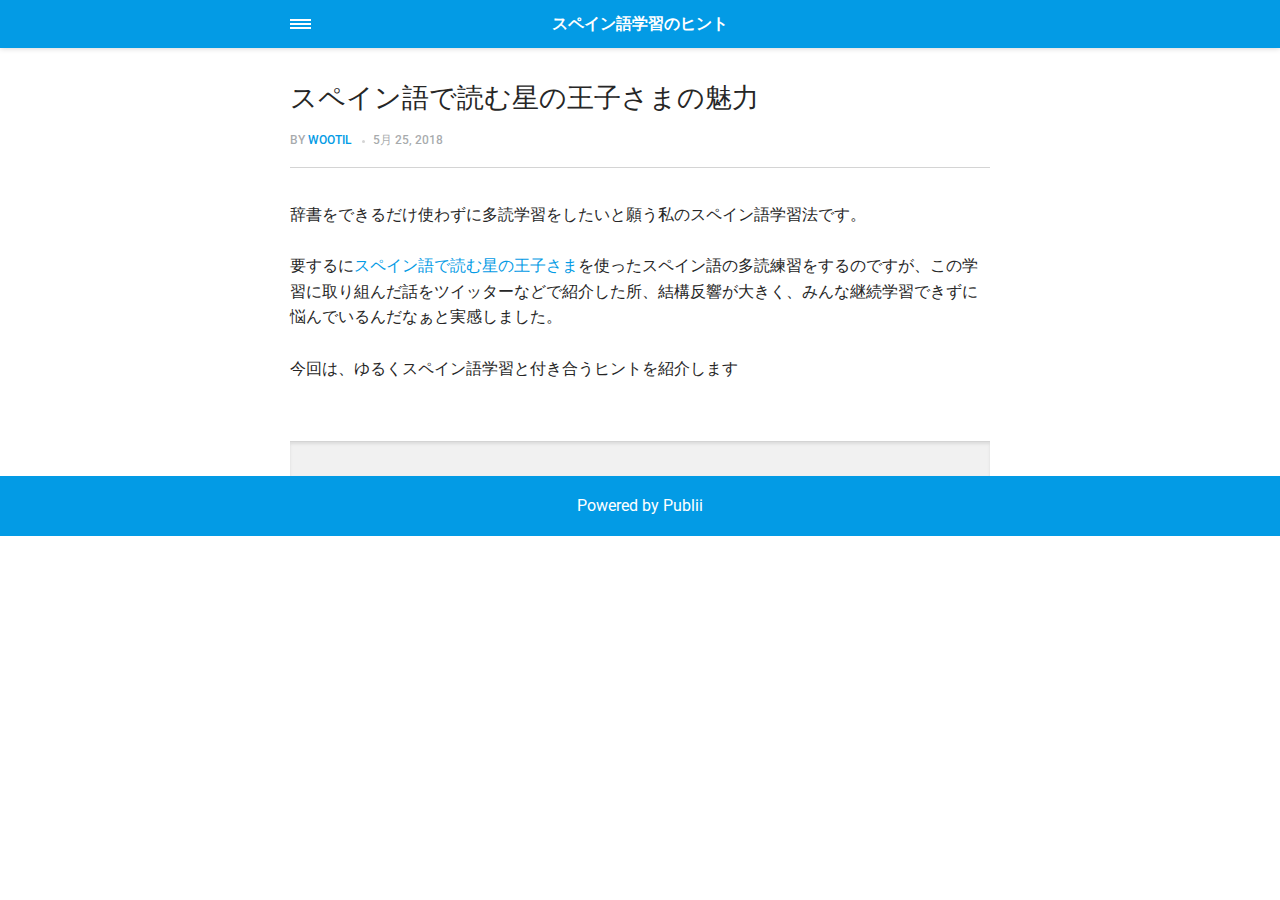
<file: amp/supeinyu-dedu-muxing-nowang-zi-samanomei-li.html>
<!doctype html><html amp lang="en"><head><meta charset="utf-8"><title>スペイン語で読む星の王子さまの魅力 - スペイン語学習のヒント</title><meta name="robots" content="index, follow"><link rel="canonical" href="https://wootil.github.io/note/supeinyu-dedu-muxing-nowang-zi-samanomei-li.html"><meta name="viewport" content="width=device-width,minimum-scale=1,initial-scale=1"><link href="https://fonts.googleapis.com/css?family=Roboto:400,700" rel="stylesheet" type="text/css"><script async custom-element="amp-sidebar" src="https://cdn.ampproject.org/v0/amp-sidebar-0.1.js"></script><script async custom-element="amp-social-share" src="https://cdn.ampproject.org/v0/amp-social-share-0.1.js"></script><script async custom-element="amp-iframe" src="https://cdn.ampproject.org/v0/amp-iframe-0.1.js"></script><script type="application/ld+json">{"@context":"http://schema.org","@type":"Article","mainEntityOfPage":{"@type":"WebPage","@id":"https://wootil.github.io/note/amp/supeinyu-dedu-muxing-nowang-zi-samanomei-li.html"},"headline":"スペイン語で読む星の王子さまの魅力","datePublished":"2018-05-25T16:50","dateModified":"2018-05-25T16:57","image":{"@type":"ImageObject","url":"https://wootil.github.io/note/media/posts/1/IMGP0313.JPG","height":1200,"width":1600},"description":" 辞書をできるだけ使わずに多読学習をしたいと願う私のスペイン語学習法です。 要するにスペイン語で読む星の王子さまを使ったスペイン語の多読練習をするのですが、この学習に取り組んだ話をツイッターなどで紹介した所、結構反響が大きく、みんな継続学習できずに悩んでいるんだなぁと実感しました。 今回は、ゆるくスペイン語学習と付き合うヒントを紹介します ","author":{"@type":"Person","name":"wootil"},"publisher":{"@type":"Organization","name":"wootil"}}</script><style amp-custom>article,
aside,
footer,
header,
hgroup,
main,
nav,
section {
  display: block; }

*,
*:before,
*:after {
  -webkit-box-sizing: content-box;
  box-sizing: content-box;
  margin: 0;
  padding: 0; }

li {
  list-style: none; }

amp-img {
  max-width: 100%; }

button,
input,
select,
textarea {
  font: inherit; }

html {
  font-size: 1rem; }

body {
  background: #f1f1f1;
  color: #262626;
  font-family: -apple-system, BlinkMacSystemFont, "Segoe UI", Roboto, Oxygen-Sans, Ubuntu, Cantarell, "Helvetica Neue", sans-serif;
  line-height: 1.6; }

a {
  color:  #039be5;
  text-decoration: none;
  -webkit-transition: all 0.12s linear 0s;
  -o-transition: all 0.12s linear 0s;
  transition: all 0.12s linear 0s; }

a:hover {
  color: #262626;
  text-decoration: underline;
  -webkit-text-decoration-skip: ink;
  text-decoration-skip: ink; }

a:active {
  color: #262626; }

a:focus {
  outline: 2px dotted #039be5; }

figure,
blockquote,
p,
ul,
ol,
dl,
table,
hr,
fieldset {
  margin-top: 1.6rem; }

h1,
h2,
h3,
h4,
h5,
h6 {
  color: #262626;
  font-family: -apple-system, BlinkMacSystemFont, "Segoe UI", Roboto, Oxygen-Sans, Ubuntu, Cantarell, "Helvetica Neue", sans-serif;
  font-weight: 500;
  line-height: 1.2;
  margin-top: 2.13333rem; }

h1 {
  font-size: 1.67583rem;
  font-weight: normal; }

h2 {
  font-size: 1.4729rem; }

h3 {
  font-size: 1.29454rem; }

h4 {
  font-size: 1.13778rem; }

h5 {
  font-size: 1rem; }

h6 {
  font-size: 0.87891rem; }

h2 + p,
h3 + p,
h4 + p,
h5 + p,
h6 + p {
  margin-top: 0.8rem; }

b,
strong {
  font-weight: 600; }

blockquote {
  color: #6c7175;
  font-family: "Droid Serif", "Times", "Source Serif Pro", serif;
  font-style: italic;
  padding: 1.33333rem 0.53333rem 1.33333rem 3.2rem;
  position: relative; }
  blockquote:before {
    display: block;
    content: "\201C";
    font-size: 4.41226rem;
    position: absolute;
    left: 0;
    top: -12px;
    color: rgba(108, 113, 117, 0.5); }
  blockquote > :nth-child(1) {
    margin-top: 0; }

ul,
ol {
  margin-left: 2rem; }
  ul > li,
  ol > li {
    list-style: inherit;
    padding: 0 0 0.26667rem 0.26667rem; }

dl dt {
  color: #262626;
  font-weight: 600; }

code,
pre {
  background-color: #f1f1f1;
  font-family: monospace; }

pre {
  margin: 1.6rem 0 0;
  padding: 1.6rem;
  white-space: pre-wrap;
  word-wrap: break-word;
  overflow-x: auto; }
  pre > code {
    color: #262626;
    padding: 0; }

code {
  border-radius: 3px;
  color: #262626;
  padding: 0.26667rem 0.53333rem; }

table {
  border-collapse: collapse;
  border-spacing: 0;
  border: 1px solid #d4d4d4;
  width: 100%;
  overflow-x: auto;
  vertical-align: top;
  text-align: left;
  white-space: nowrap; }
  table th {
    font-weight: 500;
    padding: 0.53333rem 1.06667rem; }
  table tr {
    border-bottom: 1px solid #d4d4d4; }
    table tr:nth-child(2n) {
      background: #f1f1f1; }
  table td {
    padding: 0.53333rem 1.06667rem; }

figcaption {
  clear: both;
  color: rgba(108, 113, 117, 0.6);
  font-size: 0.82397rem;
  margin: 0.8rem 0 0;
  text-align: center; }

sub,
sup {
  font-size: 65%; }

hr {
  border: 0;
  height: 0;
  border-top: 1px solid rgba(0, 0, 0, 0.1);
  border-bottom: 1px solid rgba(255, 255, 255, 0.3); }

.btn, [type=button],
[type=submit],
button {
  background: #039be5;
  border: none;
  border-radius: 2px;
  color: #ffffff;
  cursor: pointer;
  display: inline-block;
  font-size: 0.87891rem;
  font-weight: 500;
  line-height: 1.9;
  padding: 0.53333rem 1.33333rem;
  text-align: center;
  text-decoration: none;
  -webkit-transition: all .15s ease;
  -o-transition: all .15s ease;
  transition: all .15s ease;
  width: auto; }
  .btn:hover, [type=button]:hover,
  [type=submit]:hover,
  button:hover {
    background: #262626;
    color: #ffffff; }
  .btn:focus, [type=button]:focus,
  [type=submit]:focus,
  button:focus {
    outline: none; }
  .btn-outline {
    border: 1px solid #ddd;
    background: #ffffff;
    border-radius: 3px;
    color: #262626; }

[type=button],
[type=submit],
button {
  text-transform: uppercase;
  -webkit-appearance: none;
  -moz-appearance: none; }

.navbar {
  background: #039be5;
  -webkit-box-shadow: 0 0 6px 0 rgba(0, 0, 0, 0.2);
  box-shadow: 0 0 6px 0 rgba(0, 0, 0, 0.2);
  line-height: 3;
  max-height: 4rem; }
  .navbar > div {
    -webkit-box-align: center;
    -ms-flex-align: center;
    align-items: center;
    display: -webkit-box;
    display: -ms-flexbox;
    display: flex;
    -webkit-box-pack: center;
    -ms-flex-pack: center;
    justify-content: center;
    text-align: left;
    max-width: 700px;
    margin: 0 auto; }
  .navbar a {
    color: #ffffff;
    text-decoration: none; }
  .navbar-sidebar-toggle {
    left: 0;
    position: relative;
    text-indent: -99999rem; }
    .navbar-sidebar-toggle:before {
      content: "";
      display: block;
      border-top: 0.375rem double #ffffff;
      border-bottom: 0.125rem solid #ffffff;
      height: 0.125rem;
      position: absolute;
      text-indent: 0;
      top: 50%;
      width: 1.3rem;
      -webkit-transform: translate(0px, -50%);
      -ms-transform: translate(0px, -50%);
      transform: translate(0px, -50%); }


.logo {
            display: inline-block;
  font-weight: 600;
  line-height: 1;
            margin: 0 auto;
            height: 2rem;
            text-indent: -9999px;
            width: 240px;vertical-align: middle;
        }
        .logo.logo-text {
            line-height: 2;
            text-align: center;
            text-indent: 0;
        }

amp-sidebar {
  background: #ffffff;
  width: 240px; }
  amp-sidebar > ul {
    margin: 0.8rem 0 0;
    padding: 0; }
    amp-sidebar > ul ul {
      border-left: 1px solid #d4d4d4;
      margin: 0.53333rem 0 0; }
    amp-sidebar > ul li {
      color: #262626;
      font-size: 0.9375rem;
      font-weight: 600;
      list-style: none;
      line-height: 1.4;
      padding: 0.42667rem 1.06667rem; }
      amp-sidebar > ul li li {
        font-weight: normal;
        padding: 0.26667rem 0 0.26667rem 1.06667rem; }
    amp-sidebar > ul a,
    amp-sidebar > ul a:visited {
      color: #262626; }

.bg-white {
  background: #ffffff; }

.wrap-page {
  max-width: 700px;
  margin: 0 auto; }

@media all and (max-width: 43.6875em) {
  .wrap-inner {
    padding: 0 6%; } }

.page-title {
  background: #ffffff;
  -webkit-box-shadow: 0 2px 3px rgba(38, 38, 38, 0.1);
  box-shadow: 0 2px 3px rgba(38, 38, 38, 0.1);
  margin-bottom: 0.8rem;
  padding: 1.6rem 6%; }
  .page-title > h1 {
    margin: 0;
    font-size: 1.29454rem; }
  .page-title > p {
    font-size: 0.87891rem;
    color: #6c7175;
    line-height: 1.3;
    margin: 0.26667rem 0 0; }
  .page-title-author {
    border-radius: 50%;
    float: left;
    height: 2.5rem;
    width: 2.5rem; }
    .page-title-author + h1 {
      margin-left: 3.5rem; }
      .page-title-author + h1 + p {
        margin-left: 3.5rem; }

.card {
  background: #ffffff;
  -webkit-box-shadow: 0 2px 3px rgba(38, 38, 38, 0.1);
  box-shadow: 0 2px 3px rgba(38, 38, 38, 0.1);
  margin-bottom: 0.8rem;
  padding-bottom: 1.06667rem; }

  .card-meta {
    border-top: 1px solid #d4d4d4;
    color: rgba(108, 113, 117, 0.6);
    font-size: 0.7242rem;
    font-weight: 500;
    margin-top: 1.06667rem;
    padding-top: 1.06667rem;
    text-transform: uppercase; }
    .card-meta a + time:before {
      content: "";
      background: #d4d4d4;
      display: inline-block;
      height: 3px;
      margin: 0 8px;
      width: 3px;
      vertical-align: middle;
      border-radius: 50%; }
  .card-text {
    font-size: 0.9375rem;
    overflow: hidden;
    padding: 0 6%; }
    .card-text h2 {
      font-size: 1.13778rem; }

.post {
  margin-bottom: 2.13333rem; }
  .post-featured-image {
    margin-top: 0;
    position: relative; }
    .post-featured-image > figcaption {
      background: rgba(0, 0, 0, 0.5);
      border-radius: 3px;
      color: #ffffff;
      position: absolute;
      bottom: 0.8rem;
      padding: 0 0.26667rem;
      right: 6%; }
  .post-header {
    margin-bottom: 2.13333rem; }
  .post-meta {
    border-bottom: 1px solid #d4d4d4;
    color: rgba(108, 113, 117, 0.6);
    font-size: 0.7242rem;
    font-weight: 500;
    margin-top: 1.06667rem;
    padding-bottom: 1.06667rem;
    text-transform: uppercase; }
    .post-meta a + time:before {
      content: "";
      background: #d4d4d4;
      display: inline-block;
      height: 3px;
      margin: 0 8px;
      width: 3px;
      vertical-align: middle;
      border-radius: 50%; }
  .post-tag {
    margin: 0; }
    .post-tag > li {
      display: inline-block;
      padding: 0; }
      .post-tag > li a {
        background: #f1f1f1;
        border-radius: 2px;
        color: #6c7175;
        font-size: 0.77248rem;
        display: inline-block;
        margin: 0 0.26667rem 0.26667rem 0;
        padding: 0.26667rem 0.53333rem; }
        .post-tag > li a:hover {
          background: #039be5;
          color: #ffffff;
          text-decoration: none; }
  .post-share {
    display: -webkit-box;
    display: -ms-flexbox;
    display: flex;
    -webkit-box-orient: horizontal;
    -webkit-box-direction: normal;
    -ms-flex-direction: row;
    flex-direction: row;
    -webkit-box-pack: justify;
    -ms-flex-pack: justify;
    justify-content: space-between;
    margin-top: 1.6rem;
    width: 100%; }
    .post-share amp-social-share {
      -webkit-box-flex: 1;
      -ms-flex: 1 0 auto;
      flex: 1 0 auto;
      background-size: 24px; }
  .post-scroll {
    color: #ffffff;
    background: #039be5;
    bottom: 10px;
    border-radius: 50%;
    border: none;
    -webkit-box-shadow: 0 1px 1.5px 0 rgba(38, 38, 38, 0.12), 0 1px 1px 0 rgba(38, 38, 38, 0.24);
    box-shadow: 0 1px 1.5px 0 rgba(38, 38, 38, 0.12), 0 1px 1px 0 rgba(38, 38, 38, 0.24);
    font-size: 1.13778rem;
    height: 46px;
    opacity: 0;
    outline: none;
    position: fixed;
    padding: 0;
    right: 4%;
    visibility: hidden;
    width: 46px;
    z-index: 9999; }
    .post-scroll-marker {
      height: 0px;
      position: absolute;
      top: 100px;
      width: 0px; }
        .post-pagination {
    background: #f1f1f1;
    -webkit-box-shadow: inset 0 2px 3px rgba(38, 38, 38, 0.1);
    box-shadow: inset 0 2px 3px rgba(38, 38, 38, 0.1);
    border-top: 1px solid #d4d4d4;
    padding: 1.06667rem 0; }
    .post-pagination > div {
      line-height: 1.2;
      padding: 0.53333rem 1.06667rem;
      text-align: center; }
      .post-pagination > div span {
        display: block;
        color: #6c7175;
        font-size: 0.7242rem;
        font-weight: 500;
        margin-bottom: 0.26667rem;
        text-transform: uppercase; }
    .post-pagination-prev a:before {
      content: "\2190";
      margin-right: 0.26667rem; }
    .post-pagination-next a:after {
      content: "\2192";
      margin-left: 0.26667rem; }

aside {
  margin: 1.6rem 0 0; }

.align-left {
  text-align: left; }

.align-right {
  text-align: right; }

.align-center {
  text-align: center; }

.align-justify {
  text-align: justify; }

.msg {
  border-left: 2px solid transparent;
  padding: 1.06667rem 1.06667rem; }
  .msg--highlight {
    background-color: #fff8e6;
    border-color: #e2ac4f; }
  .msg--info {
    background: rgba(45, 97, 201, 0.03);
    border-color: #039be5; }
  .msg--success {
    background: #f7fbf6;
    border-color: #5ab44b; }
  .msg--warning {
    background: #fff3f3;
    border-color: #c06367;
    color: #a94442; }

.dropcap:first-letter {
  float: left;
  font-family: -apple-system, BlinkMacSystemFont, "Segoe UI", Roboto, Oxygen-Sans, Ubuntu, Cantarell, "Helvetica Neue", sans-serif;
  font-size: 2.16943rem;
  line-height: 0.7;
  margin-right: 0.53333rem;
  padding: 0.53333rem 0.53333rem 0.53333rem 0; }

.pagination {
  display: -webkit-box;
  display: -ms-flexbox;
  display: flex;
  -webkit-box-pack: justify;
  -ms-flex-pack: justify;
  justify-content: space-between;
  margin: 0.8rem 0; }
  .pagination > a {
    padding-left: 0;
    padding-right: 0;
    width: 49%; }
  .pagination-right {
    margin-left: auto; }

.bottom {
  background: #039be5;
  color: #ffffff;
  padding: 1.06667rem 4%;
  text-align: center; }</style><style amp-boilerplate>body{-webkit-animation:-amp-start 8s steps(1,end) 0s 1 normal both;-moz-animation:-amp-start 8s steps(1,end) 0s 1 normal both;-ms-animation:-amp-start 8s steps(1,end) 0s 1 normal both;animation:-amp-start 8s steps(1,end) 0s 1 normal both}@-webkit-keyframes -amp-start{from{visibility:hidden}to{visibility:visible}}@-moz-keyframes -amp-start{from{visibility:hidden}to{visibility:visible}}@-ms-keyframes -amp-start{from{visibility:hidden}to{visibility:visible}}@-o-keyframes -amp-start{from{visibility:hidden}to{visibility:visible}}@keyframes -amp-start{from{visibility:hidden}to{visibility:visible}}</style><noscript><style amp-boilerplate>body{-webkit-animation:none;-moz-animation:none;-ms-animation:none;animation:none}</style></noscript><script async src="https://cdn.ampproject.org/v0.js"></script><script custom-element="amp-animation" src="https://cdn.ampproject.org/v0/amp-animation-0.1.js" async></script><script custom-element="amp-position-observer" src="https://cdn.ampproject.org/v0/amp-position-observer-0.1.js" async></script></head><body class="bg-white"><nav class="navbar wrap-inner" id="top"><div><a on="tap:navbar-sidebar.toggle" class="navbar-sidebar-toggle" title="Menu">Menu</a> <a class="logo logo-text" href="https://wootil.github.io/note/amp">スペイン語学習のヒント</a></div></nav><main class="wrap-page"><article class="post"><figure class="post-featured-image"><amp-img src="https://wootil.github.io/note/media/posts/1/IMGP0313.JPG" alt="" srcset="https://wootil.github.io/note/media/posts/1/responsive/IMGP0313-xs.JPG 300w ,https://wootil.github.io/note/media/posts/1/responsive/IMGP0313-sm.JPG 480w ,https://wootil.github.io/note/media/posts/1/responsive/IMGP0313-md.JPG 768w" sizes="(max-width: 768px) 100vw, 768px" height="1200" layout="responsive" width="1600"></amp-img></figure><div class="wrap-inner"><header class="post-header"><h1>スペイン語で読む星の王子さまの魅力</h1><p class="post-meta">By <a href="https://wootil.github.io/note/amp/author/wootil/" rel="nofollow" title="wootil">wootil</a> <time datetime="2018-05-25T16:50">5月 25, 2018</time></p></header><p><a href="https://www.flickr.com/photos/133470377@N02/39995195094/" target="_blank" rel="noopener noreferrer"><amp-img src="https://farm5.staticflickr.com/4773/39995195094_b7c84272ba_z.jpg" sizes="(max-width: 48em) 100vw, 768px" srcset="https://farm5.staticflickr.com/4773/responsive/39995195094_b7c84272ba_z-xs.jpg 300w ,https://farm5.staticflickr.com/4773/responsive/39995195094_b7c84272ba_z-sm.jpg 480w ,https://farm5.staticflickr.com/4773/responsive/39995195094_b7c84272ba_z-md.jpg 768w ,https://farm5.staticflickr.com/4773/responsive/39995195094_b7c84272ba_z-lg.jpg 1024w ,https://farm5.staticflickr.com/4773/responsive/39995195094_b7c84272ba_z-xl.jpg 1360w ,https://farm5.staticflickr.com/4773/responsive/39995195094_b7c84272ba_z-2xl.jpg 1600w" border="0" layout="responsive"></amp-img></a></p><p>辞書をできるだけ使わずに多読学習をしたいと願う私のスペイン語学習法です。</p><p>要するに<a href="https://www.amazon.co.jp/%E3%82%B9%E3%83%9A%E3%82%A4%E3%83%B3%E8%AA%9E%E3%81%A7%E8%AA%AD%E3%82%80%E6%98%9F%E3%81%AE%E7%8E%8B%E5%AD%90%E3%81%95%E3%81%BE-IBC%E5%AF%BE%E8%A8%B3%E3%83%A9%E3%82%A4%E3%83%96%E3%83%A9%E3%83%AA%E3%83%BC-%E3%82%B5%E3%83%B3%E3%83%BB%E3%83%86%E3%82%B0%E3%82%B8%E3%83%A5%E3%83%9A%E3%83%AA/dp/4794605021?SubscriptionId=AKIAIM37F4M6SCT5W23Q&amp;amp;tag=wootil-22&amp;amp;linkCode=xm2&amp;amp;camp=2025&amp;amp;creative=165953&amp;amp;creativeASIN=4794605021" target="_blank" rel="noopener noreferrer">スペイン語で読む星の王子さま</a>を使ったスペイン語の多読練習をするのですが、この学習に取り組んだ話をツイッターなどで紹介した所、結構反響が大きく、みんな継続学習できずに悩んでいるんだなぁと実感しました。</p><p>今回は、ゆるくスペイン語学習と付き合うヒントを紹介します<amp-iframe layout="responsive" width="300" height="150" scrolling="no" frameborder="0" src="https://hatenablog-parts.com/embed?url= http://wootil.jp/entry/74765278" title="「スペイン語で読む星の王子さま」が私の外国語学習ライフにちょうどいい感じ - Wootil" class="hatenablogcard"></amp-iframe></p><aside><div class="post-share"><amp-social-share type="system" width="40" height="40" data-param-text="スペイン語で読む星の王子さまの魅力"></amp-social-share><amp-social-share type="facebook" width="40" height="40" data-param-app_id="" data-param-text="スペイン語で読む星の王子さまの魅力" data-param-href="https://wootil.github.io/note/amp/supeinyu-dedu-muxing-nowang-zi-samanomei-li.html"></amp-social-share><amp-social-share type="twitter" width="40" height="40" data-param-text="スペイン語で読む星の王子さまの魅力" data-param-url="https://wootil.github.io/note/amp/supeinyu-dedu-muxing-nowang-zi-samanomei-li.html"></amp-social-share><amp-social-share type="pinterest" width="40" height="40" data-param-url="https://wootil.github.io/note/amp/supeinyu-dedu-muxing-nowang-zi-samanomei-li.html"></amp-social-share><amp-social-share type="tumblr" width="40" height="40" data-param-text="スペイン語で読む星の王子さまの魅力" data-param-url="https://wootil.github.io/note/amp/supeinyu-dedu-muxing-nowang-zi-samanomei-li.html"></amp-social-share><amp-social-share type="whatsapp" width="40" height="40" data-param-text="スペイン語で読む星の王子さまの魅力"></amp-social-share></div></aside></div></article><nav class="post-pagination wrap-inner"></nav></main><amp-animation id="showAnim" layout="nodisplay"><script type="application/json">{
                    "duration": "200ms",
                    "fill": "both",
                    "iterations": "1",
                    "direction": "alternate",
                    "animations": [{
                        "selector": ".post-scroll",
                        "keyframes": [{
                            "opacity": "1",
                            "visibility": "visible",
                            "transform": "scale(1)"
                        }]
                    }]
                }</script></amp-animation><amp-animation id="hideAnim" layout="nodisplay"><script type="application/json">{
                    "duration": "200ms",
                    "fill": "both",
                    "iterations": "1",
                    "direction": "alternate",
                    "animations": [{
                        "selector": ".post-scroll",
                        "keyframes": [{
                            "opacity": "0",
                            "visibility": "hidden",
                            "transform": "scale(0.1)"
                        }]
                    }]
                }</script></amp-animation><div class="post-scroll-marker"><amp-position-observer on="enter:hideAnim.start; exit:showAnim.start" layout="nodisplay"></amp-position-observer></div><button class="post-scroll" on="tap:top.scrollTo(duration=200)">&#8593;</button><footer class="bottom">Powered by Publii</footer><amp-sidebar id="navbar-sidebar" layout="nodisplay"><ul></ul></amp-sidebar></body></html>
</file>
